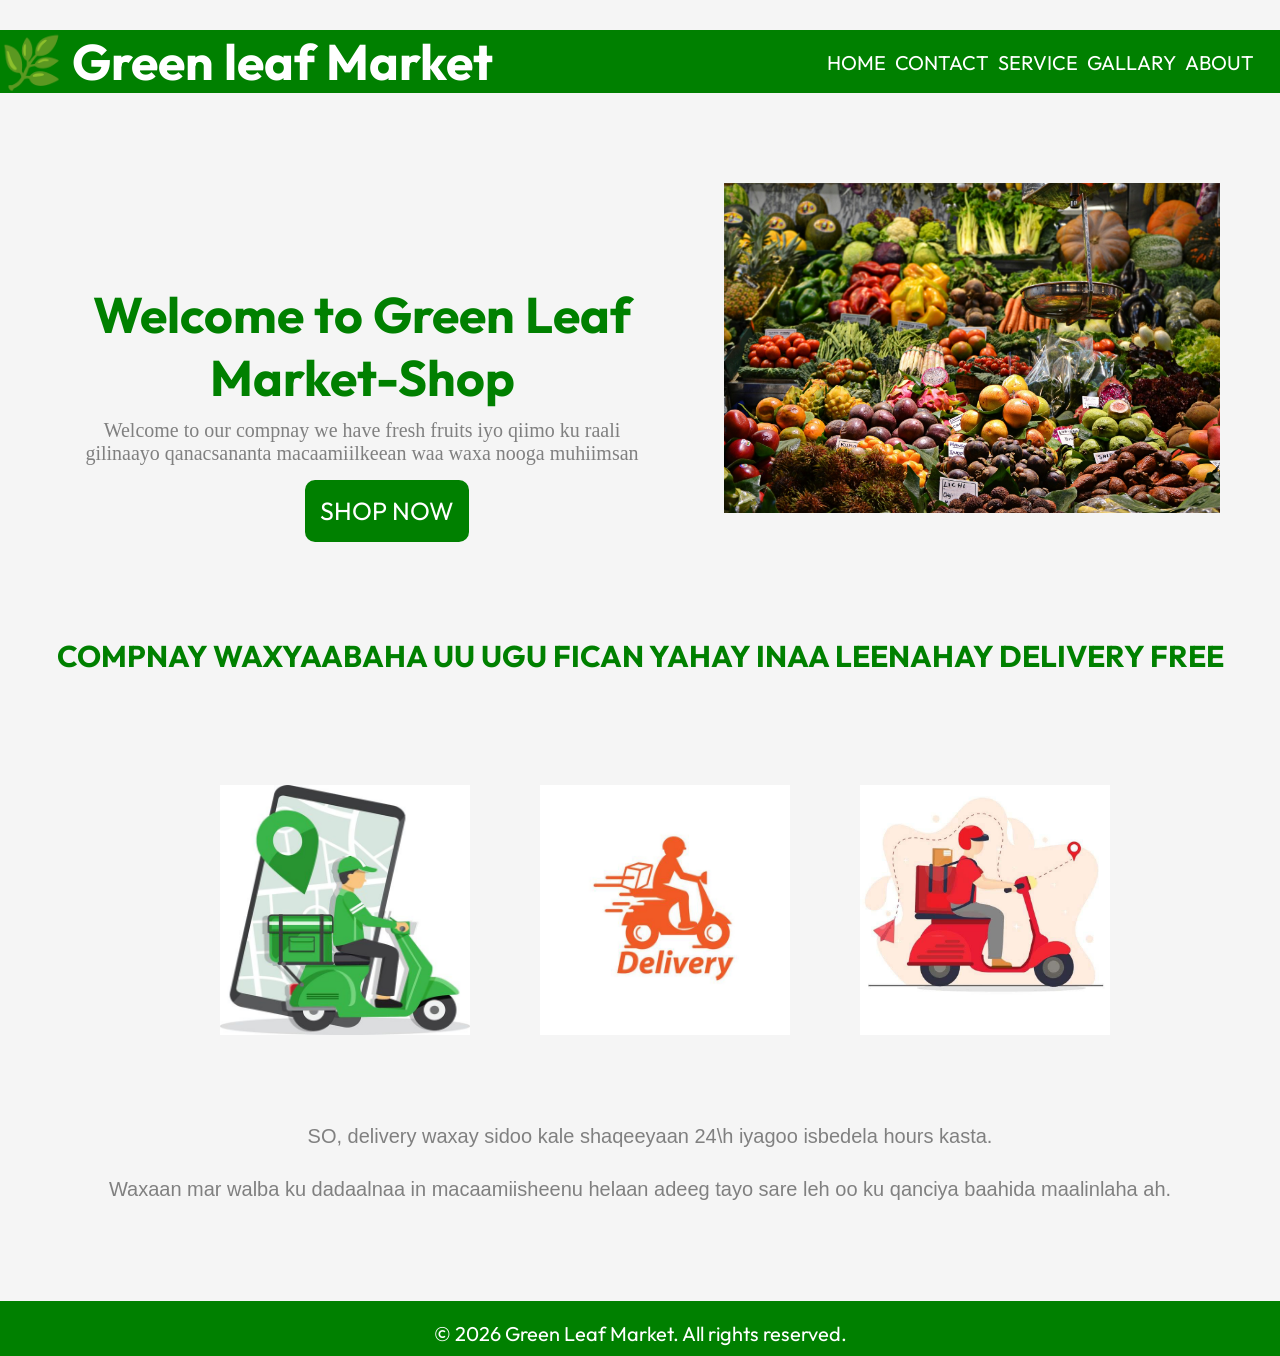
<file: index.html>
<!doctype html>
<html lang="en">
  <head>
    <meta charset="UTF-8" />
    <meta name="viewport" content="width=device-width, initial-scale=1.0" />
    <title>Document</title>
    <link rel="preconnect" href="https://fonts.googleapis.com" />
    <link rel="preconnect" href="https://fonts.gstatic.com" crossorigin />
    <link
      href="https://fonts.googleapis.com/css2?family=Outfit:wght@100..900&display=swap"
      rel="stylesheet"
    />
    <link rel="stylesheet" href="css/style.css">
  </head>
  <body>
    <nav>
      <a class="b1" href="index.html">Home</a>&nbsp;&nbsp;
      <a class="b1" href="content.html">Contact</a>&nbsp;&nbsp;
      <a class="b1" href="service.html">Service</a>&nbsp;&nbsp;
      <a class="b1" href="Gallery.html">Gallary</a>&nbsp;&nbsp;
      <a class="b1" href="about.html">About</a>&nbsp;&nbsp;
    </nav>

    <h1>🌿 Green leaf Market</h1>
<div class="img1">
    <img class="img" src="images/backgim.jpeg" alt="qodaar" />
 </div>

    <h2>Welcome to Green Leaf Market-Shop</h2>

    <p class="p9">
      Welcome to our compnay we have fresh fruits iyo qiimo ku raali <br />
      gilinaayo qanacsananta macaamiilkeean waa waxa nooga muhiimsan
    </p>
    <div>
      <a class="a" href="show.html">SHOP NOW</a>
    </div>
    <h3 class="h44">compnay waxyaabaha uu ugu fican yahay inaa leenahay delivery free</h3>
   

    <section>
      
      <div class="service">
        <h4 class="h44"></h4>
        
      </div>
      
    <div class="siham">
      <img class="img11" src="images/delivery.jpeg" alt="siwir1" />
      <img class="img11" src="images/de2.jpeg" alt="siwirka2" />
      <img class="img11" src="images/d3.jpeg" alt="siwirka3" />
      </div>
    
    </section>
    <div class="service">
        <h4 class="h44"></h4>
        <p class="p10">
          SO, delivery waxay sidoo kale shaqeeyaan 24\h iyagoo isbedela hours kasta.
        </p>
      </div>
     <p class="p10">
      Waxaan mar walba ku dadaalnaa in macaamiisheenu helaan adeeg tayo sare leh
      oo ku qanciya baahida maalinlaha ah.
    </p>
    <footer>
      <p>© 2026 Green Leaf Market. All rights reserved.</p>
    </footer>
  </body>
</html>
</file>
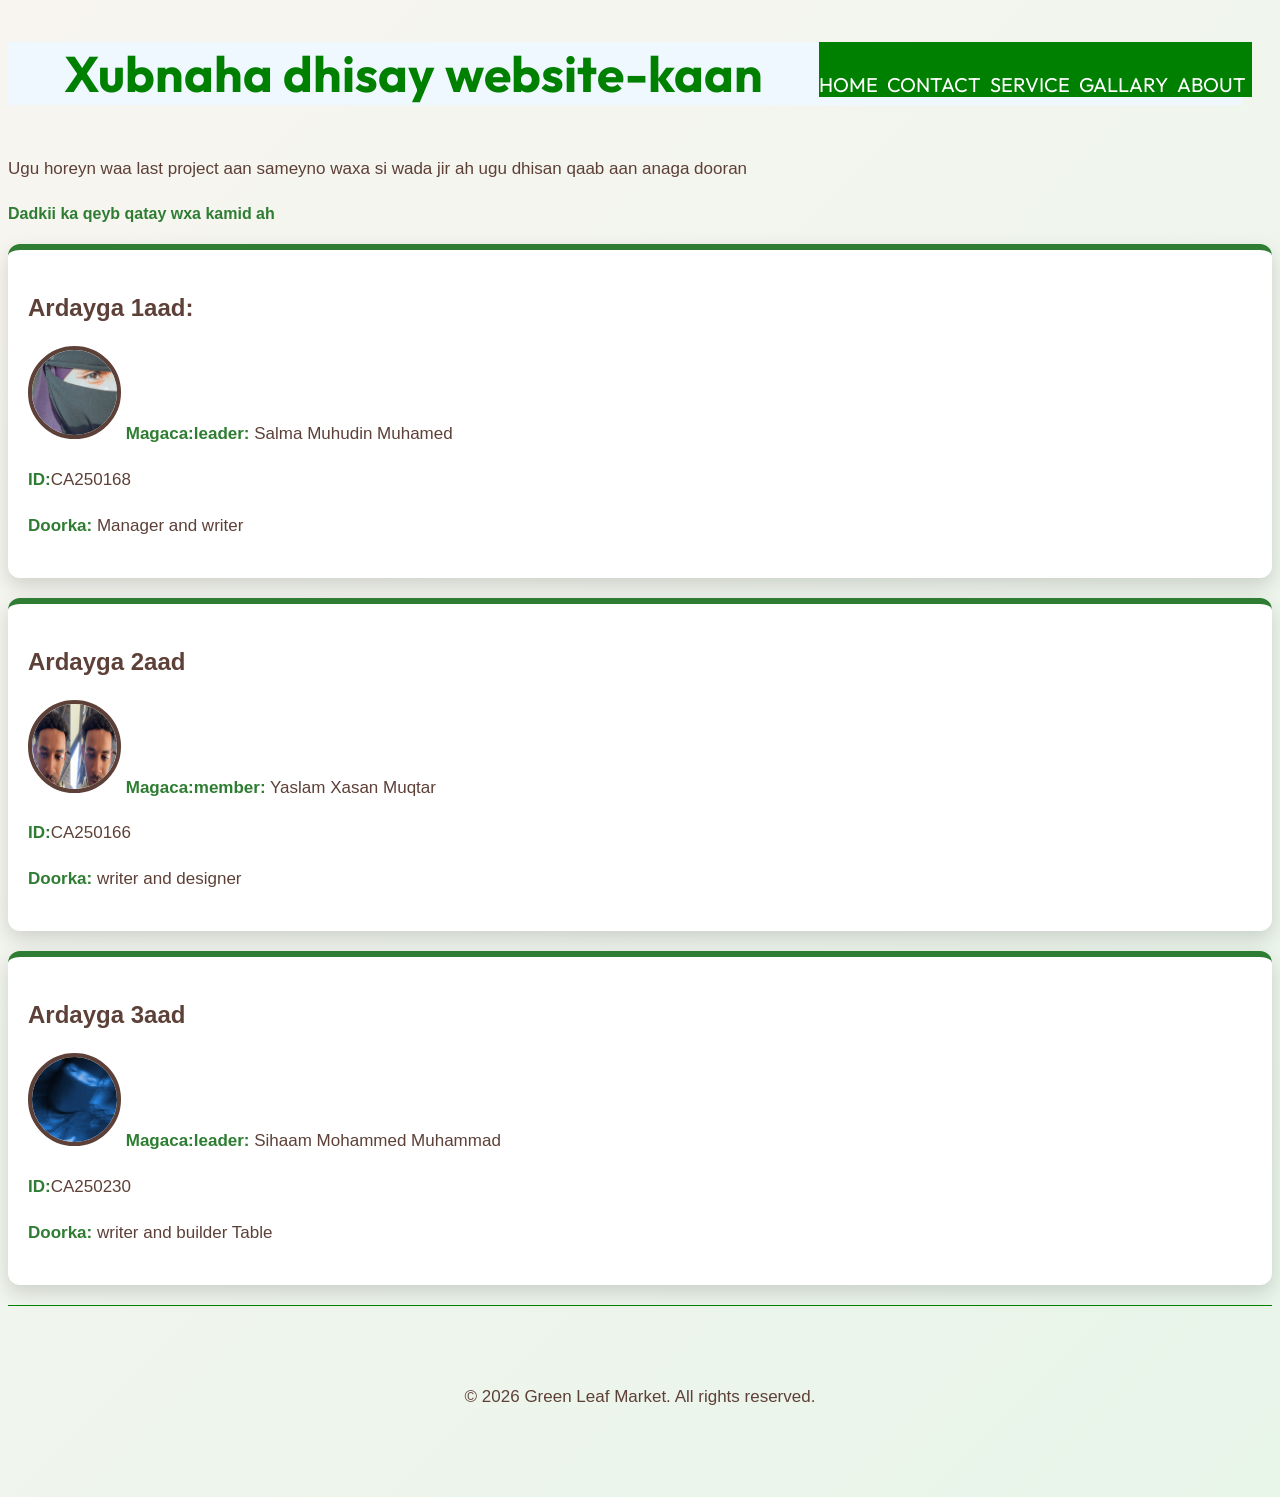
<file: About.html>
<!DOCTYPE html>
<html>

<head>
  <style>
  body{
    background: linear-gradient(135deg,#f8f5f1,#e8f5e9);
    font-family: Arial, sans-serif;
}

h2,h3{
    color:#5D4037; /* Brown */
}

.student1,
.student2,
.student3{
    background:#ffffff;
    border-top:6px solid #2E7D32; /* Green */
    border-radius:12px;
    padding:20px;
    margin-bottom:20px;
    box-shadow:0 8px 20px rgba(0,0,0,.15);
    transition:.4s;
}

.student1:hover,
.student2:hover,
.student3:hover{
    transform:translateY(-8px);
    box-shadow:0 15px 30px rgba(46,125,50,.3);
}

img{
    width:85px;
    height:85px;
    border-radius:50%;
    object-fit:cover;
    border:4px solid #5D4037; /* Brown */
    transition:.5s;
    animation:float 3s ease-in-out infinite;
}

img:hover{
    transform:scale(1.12);
    border-color:#2E7D32; /* Green */
    box-shadow:0 0 20px #2E7D32;
}

strong{
    color:#5D4037;
}

p{
    color:#444;
}

@keyframes float{
    0%,100%{transform:translateY(0);}
    50%{transform:translateY(-8px);}
}
h2{
    color:#2E7D32; /* Green */
    text-align:center;
    font-size:32px;
}

h3{
    color:#5D4037; /* Brown */
    font-size:24px;
}

h4{
    color:#2E7D32; /* Green */
}

p{
    color:#5D4037; /* Brown */
    font-size:17px;
    line-height:1.7;
}

strong{
    color:#2E7D32; /* Green */
}
nav {
  text-align: left;
  color: white;
  background-color: green;
}
.b1 {
  font-size: 20px;
  text-decoration: none;
  text-transform: uppercase;
  color: white;
}
nav {
  float: right;
  margin-bottom: 5px;
  font-family: "outfit";
  margin-right: 20px;
  padding-top: 30px;
}
 h2{
  font-family: "outfit";
  font-size: 50px;
  margin-bottom: 50px;
  background-color: aliceblue;
  color: green;
  margin-right: 30px;
}
/*footer {
  margin-top: 100px;
  text-align: center;
  color: white;
  background-color: green;
  font-family: "outfit";
  font-size: 20px;
  padding: 10px;
}*/
footer{
        border-top: 1px solid green ; 
        text-align: center;
        padding: 60px 20px;
    }
    .footer-link{
        text-decoration: none;
        display: inline block;
        font-weight: 600;
        margin: 16px;
        color: green;
        color: #2E7D32;
    }
    .footer-link:hover{
        color: green;
    }
    
  
  </style>


  <meta charset="UTF-8">
  <meta name="viewport" content="width=device-width, initial-scale=1">
  <title></title>
      <link rel="preconnect" href="https://fonts.googleapis.com" />
    <link rel="preconnect" href="https://fonts.gstatic.com" crossorigin />
    <link
      href="https://fonts.googleapis.com/css2?family=Outfit:wght@100..900&display=swap"
      rel="stylesheet"
    />
</head>

<body>
    <nav>
      <a class="b1" href="index.html">Home</a>&nbsp;&nbsp;
      <a class="b1" href="content.html">Contact</a>&nbsp;&nbsp;
      <a class="b1" href="service.html">Service</a>&nbsp;&nbsp;
      <a class="b1" href="Gallery.html">Gallary</a>&nbsp;&nbsp;
      <a class="b1" href="about.html">About</a>&nbsp;&nbsp;
    </nav>

  <div>
    
  <h2>Xubnaha  dhisay website-kaan</h2>
  <p>Ugu horeyn waa last project aan sameyno waxa si wada jir ah ugu dhisan qaab aan anaga dooran</p>
  <h4>Dadkii ka qeyb qatay wxa kamid ah</h4>
    </div>
  <div class="student1">
    

  <h3>Ardayga 1aad:</h3>
  <p> <img src="images/salma.jpeg" alt="" width="50"/> <strong>Magaca:leader:</strong> Salma Muhudin Muhamed</p>
  <p><strong>ID:</strong>CA250168</p>
  <p><strong>Doorka:</strong> Manager and writer</p>
    </div>
    <div class="student2">
      
  
 <h3>Ardayga 2aad</h3> 
   <p> <img src="images/yaslam.jpeg" alt="" width="60"/> <strong>Magaca:member:</strong> Yaslam Xasan Muqtar </p>
  <p><strong>ID:</strong>CA250166</p>
  <p><strong>Doorka:</strong> writer and designer</p>
    </div>
    <div class="student3">
      
  
  
  <h3>Ardayga 3aad</h3>
    <p> <img src="images/sihaam.jpeg" alt="" width="50"/> <strong>Magaca:leader:</strong> Sihaam Mohammed Muhammad</p>
  <p><strong>ID:</strong>CA250230</p>
  <p><strong>Doorka:</strong> writer and builder Table</p>
    </div>
     <footer>
      <p>© 2026 Green Leaf Market. All rights reserved.</p>
    </footer>
  
</body>

</html>
</file>
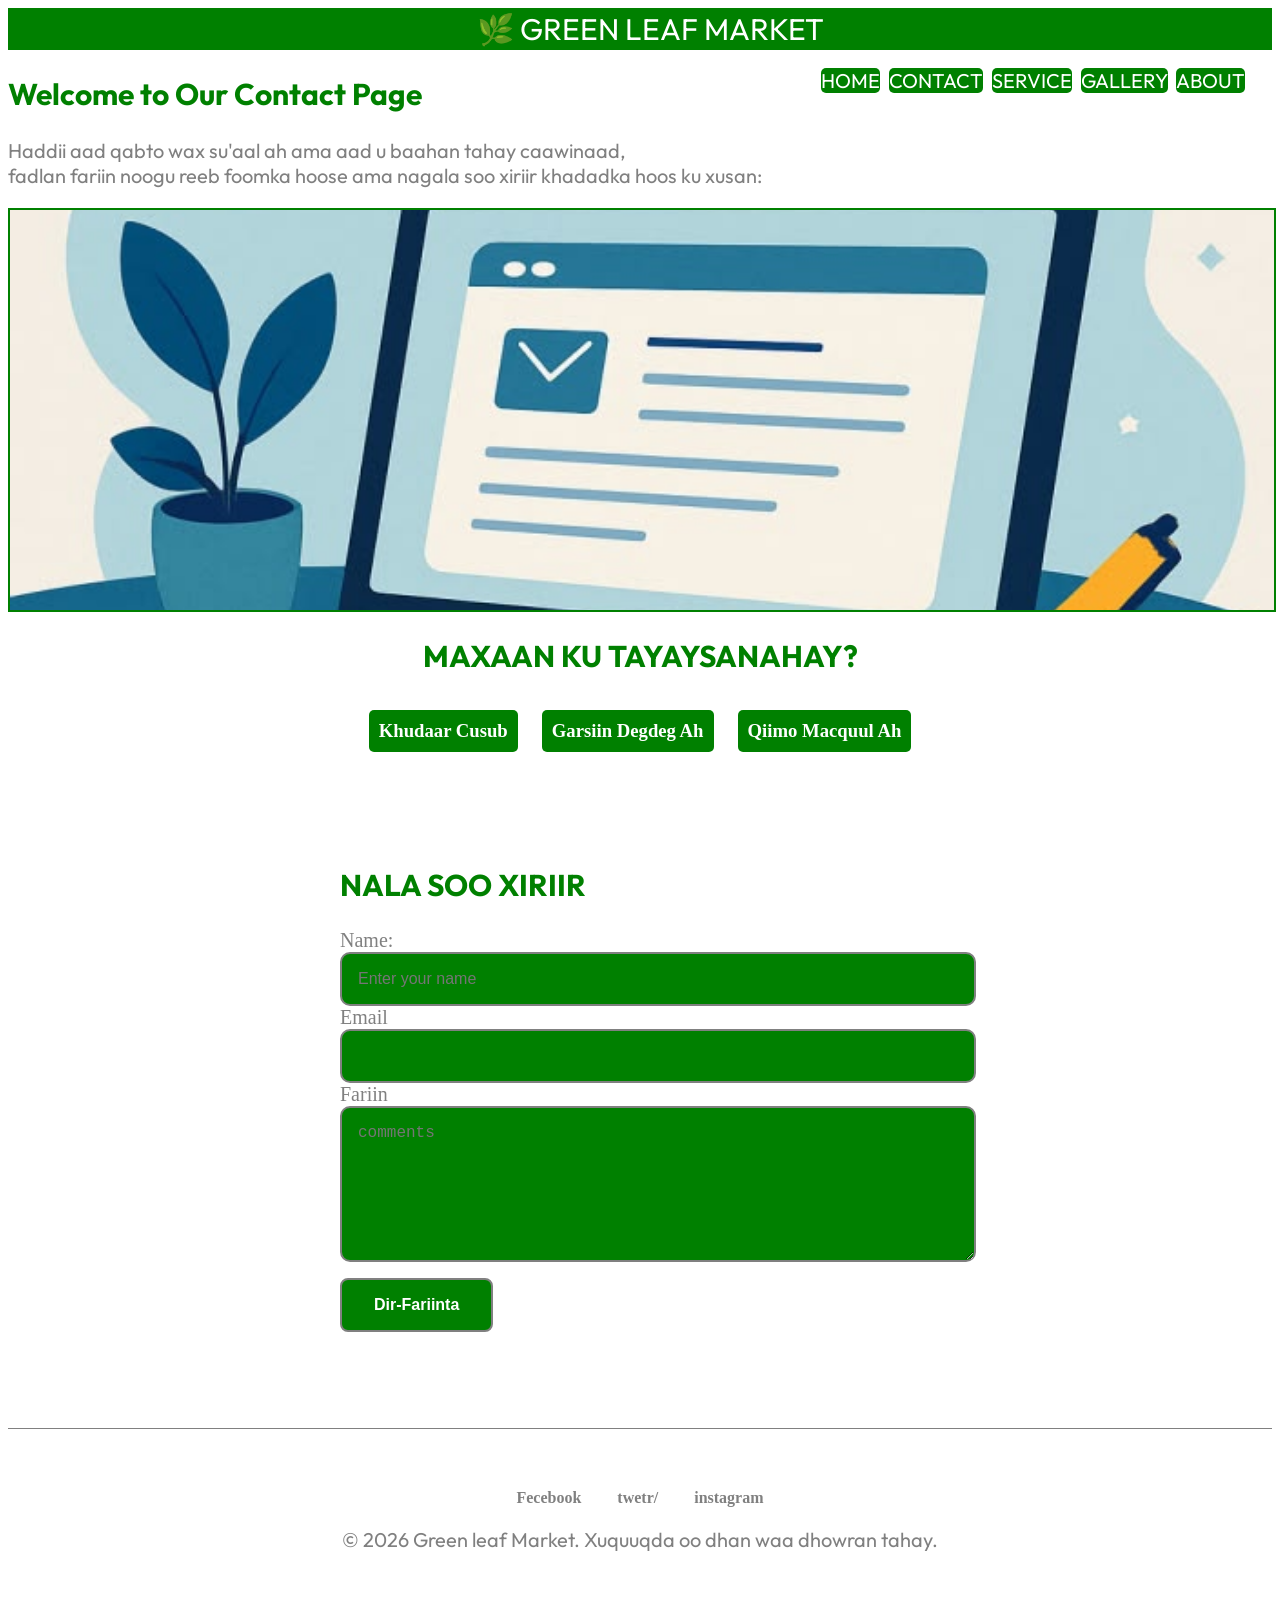
<file: content.html>
<!doctype html>
<html lang="en">
  <head>
    <meta charset="UTF-8" />
    <meta name="viewport" content="width=device-width, initial-scale=1.0" />
    <title>Document</title>
  </head>
  <link rel="preconnect" href="https://fonts.googleapis.com" />
  <link rel="preconnect" href="https://fonts.gstatic.com" crossorigin />
  <link
    href="https://fonts.googleapis.com/css2?family=Outfit:wght@100..900&display=swap"
    rel="stylesheet"
  />
  <style>
    header {
      border: 2px solid green;
      background-color: green;
      font-family: "outfit";
      font-size: 20px;
    }
    .header-h1 {
      font-family: "outfit";
      font-size: 30px;
      color: green;
    }

    #navbar {
      float: right;
      margin-top: 10px;
      font-family: "outfit";
      margin-right: 20px;
      padding-top: 10px;
    }
    p {
      font-family: "outfit";
      font-size: 20px;
      
      color: gray;
    }
    .yas {
      text-decoration: none;
      text-transform: uppercase;
      color: white;
      background-color: green;
      border-radius: 5px;
      margin-right: 5px;
      width: 100px;
      height: 30px;
    }
    .logo {
      margin-left: 20px;
      font-family: "outfit";
      font-size: 30px;
      color: white;
      text-transform: uppercase;
      text-align: center;
    }
    #yaslam {
      margin-top: 20px;
      display: flex;
      gap: 20px;
      width: 100%;
      height: 400px;
      border: 2px solid green;
      transition: transform 0.3s ;
    }
    .hero-image {
      width: 100%;
      height: 100%;
      object-fit: cover;
      transition: transform 0.4s;
    }
    .about-section {
      text-align: center;
    }
    .h11 {
      font-family: "outfit";
      font-size: 30px;
      text-transform: uppercase;
      font-weight: 600px;
      color: green;
    }
    .about-skills {
      display: inline-block;
      margin: 10px;
      padding: 10px;
      border-radius: 5px;
      background-color: green;
      color: white;
    }
    .contact-section {
      max-width: 600px;
      margin: 0 auto;
      padding: 80px 20px;
    
    }
    #contact-h1 {
      color: green;
      font-family: "outfit";
      font-size: 30px;
      text-transform: uppercase;
      /* text-align: center; */
      
      
    }
    #input{
        font-size: 20px;
        color:gray;
        
    }
    .form-input{
        width: 100%;
        padding: 16px;
        border-radius: 10px;
        font-size: 16px;
        background-color: green;
        color: whitesmoke;
        display:block;
        border: solid 2px grey;
    }
    .text-aria{
        min-height: 120px;
        resize: vertical;
         width: 100%;
        padding: 16px;
        border-radius: 10px;
        font-size: 16px;
        background-color: green;
        color: white;
        display:block;
        border: 2px solid grey;
    }
    .btn{
        background-color: green;
        padding: 16px 32px;
        border-radius: 8px;
       font-size: 16px;
       font-weight: 700;
       color: white;
       margin: 16px 0;
       border: 2px solid gray;
    }
    footer{
        border-top: 1px solid gray ;
        text-align: center;
        padding: 60px 20px;
    }
    .footer-link{
        text-decoration: none;
        display: inline block;
        font-weight: 600;
        margin: 16px;
        color: gray;
    }
    .footer-link:hover{
        color: green;
    }
    
  </style>
  <body>
    <!-- 1. NAVIGATION BAR -->
    <header>
      <div class="logo">🌿 Green leaf Market</div>
      <nav id="navbar">
        <a class="yas" href="index.html">Home</a>
        <a class="yas" href="content.html">Contact</a>
        <a class="yas" href="service.html">Service</a>
        <a class="yas" href="Gallery.html">Gallery</a>
        <a class="yas" href="about.html">About</a>
      </nav>
    </header>
    <!-- 2. HERO SECTION ---- -->
    <section>
      <h1 class="header-h1">Welcome to Our Contact Page</h1>
      <p>
        Haddii aad qabto wax su'aal ah ama aad u baahan tahay caawinaad,
        <br />fadlan fariin noogu reeb foomka hoose ama nagala soo xiriir
        khadadka hoos ku xusan:
      </p>

      <div id="yaslam">
        <img class="hero-image" src="images/comment.jpeg" alt="Haku hadlin"  width="90" />
      </div>

      <section class="about-section">
        <h2 class="h11">Maxaan Ku Tayaysanahay?</h2>
        <h3 class="about-skills">Khudaar Cusub</h3>
        <h3 class="about-skills">Garsiin Degdeg Ah</h3>
        <h3 class="about-skills">Qiimo Macquul Ah</h3>
      </section>

     
      <section class="contact-section">
         <h2 id="contact-h1">Nala Soo Xiriir</h2>
      <form>
        <label id="input" for="name">Name:</label>
        <input class="form-input" type="text"   placeholder="Enter your name"/>
        <label id="input" for="">Email</label>
        <input class="form-input" type="email"   Enter your emial/>
        <label id="input" for="">Fariin</label> <br />
        <textarea class="text-aria" name="" id=""  placeholder="comments"></textarea>
        <button class="btn">Dir-Fariinta</button>
      </form>
    </section>

    <!-- 5. FOOTER (Qayb Cusub) -->
    <footer>
        <a class="footer-link" href="https://www.facebook.com/" target="_blank">Fecebook</a>
        <a class="footer-link" href="https://x.com/">twetr/</a>
        <a class="footer-link" href="https://www.instagram.com/">instagram</a>
      <p>&copy; 2026 Green leaf Market. Xuquuqda oo dhan waa dhowran tahay.</p>
    </footer>
  </body>
</html>
</file>
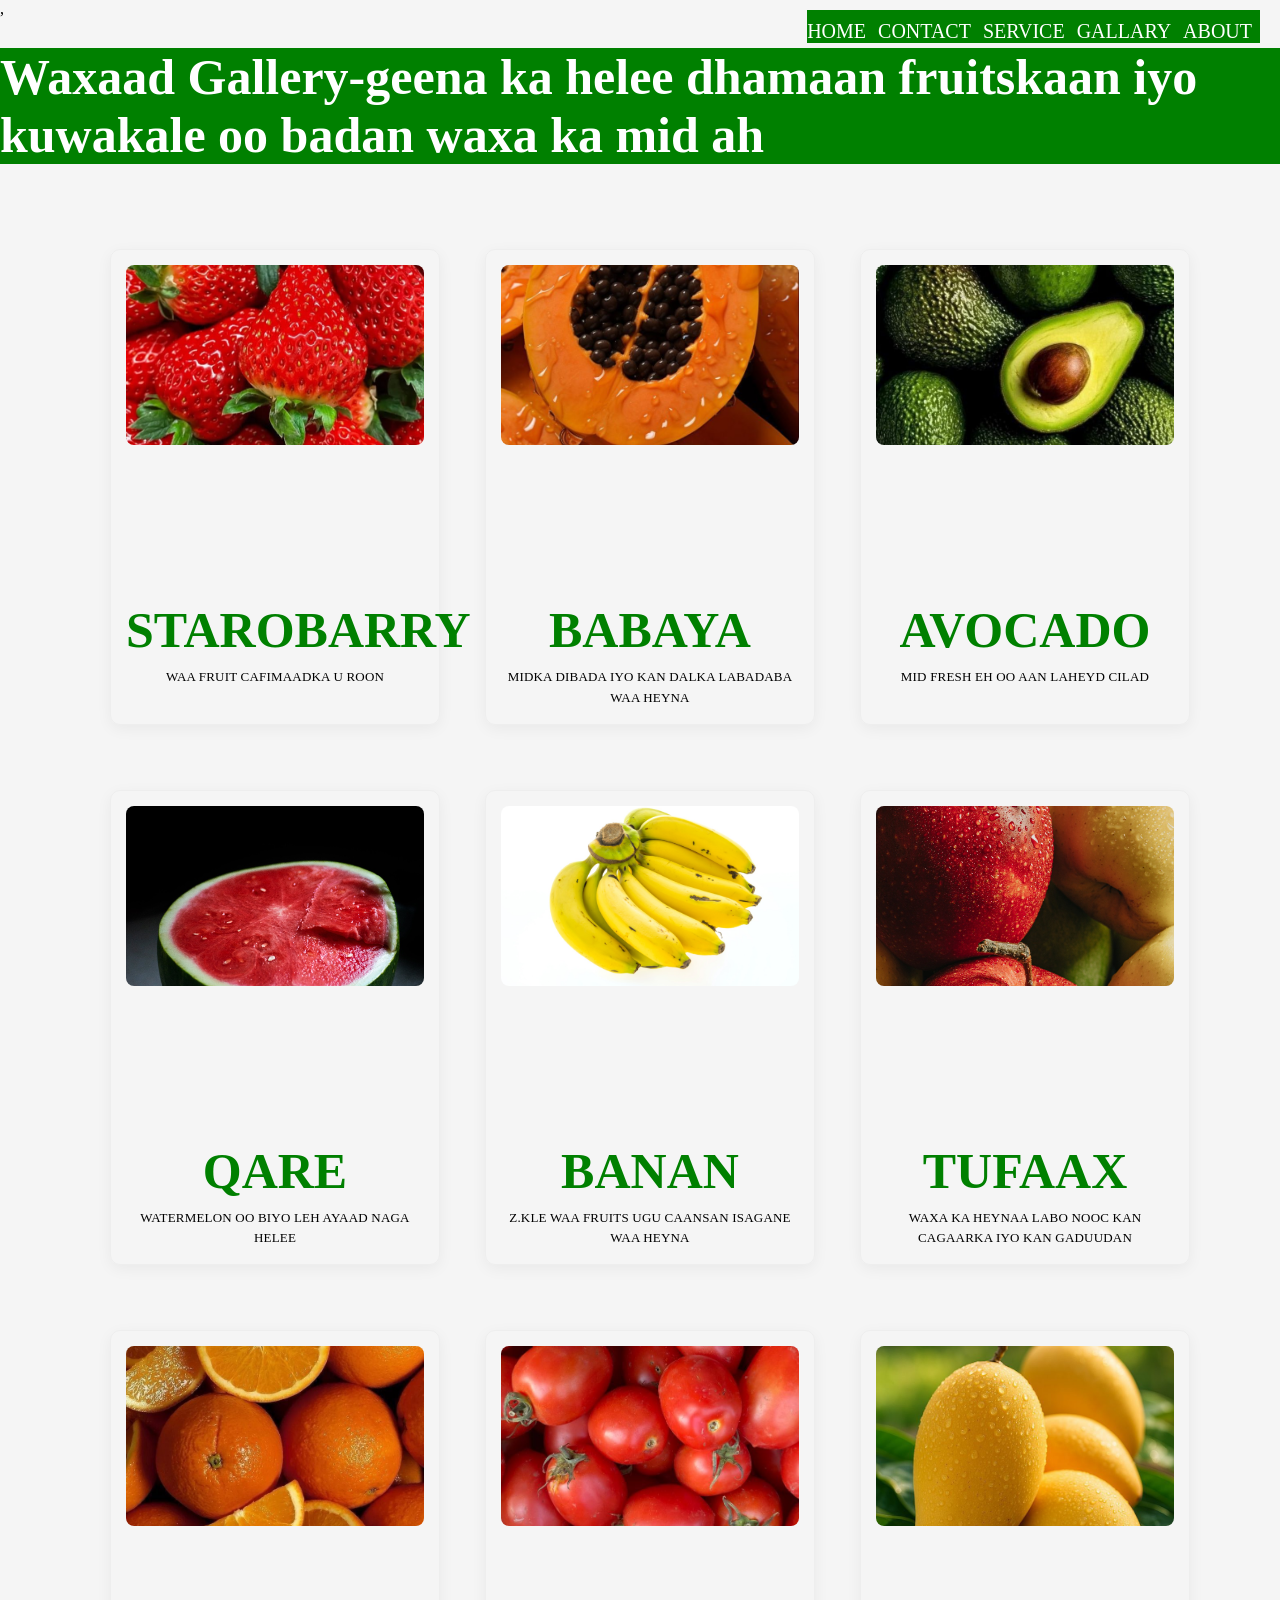
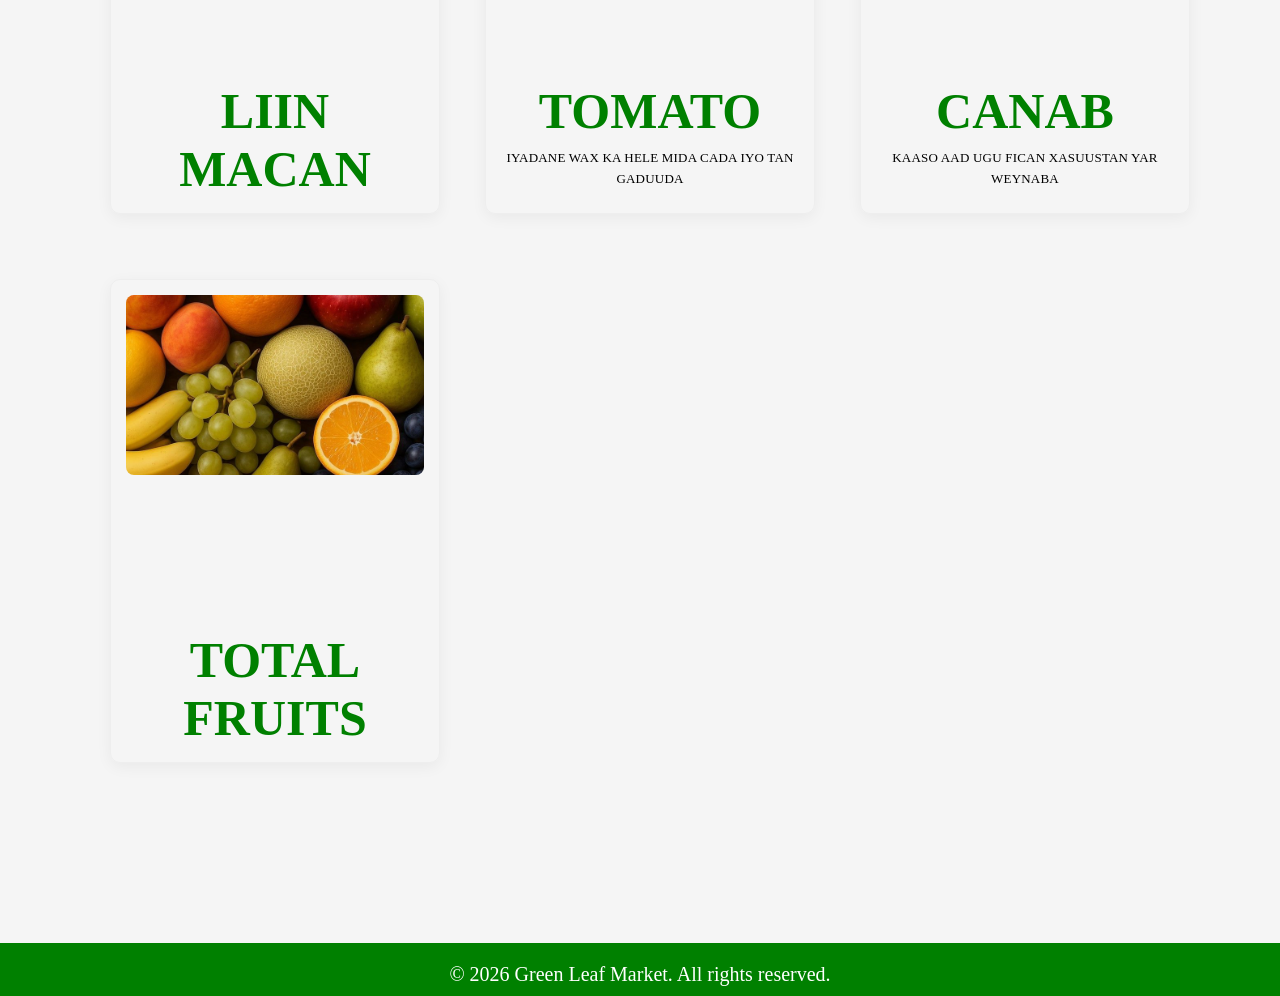
<file: Gallery.html>
<!DOCTYPE html>
<html>

<head>
  <meta charset="UTF-8">
  <meta name="viewport" content="width=device-width, initial-scale=1">
  <title>gallery</title>
  <link rel="stylesheet" href="css/style.css">,
<link rel="stylesheet" href="https://cdnjs.cloudflare.com/ajax/libs/font-awesome/6.4.0/css/all.min.css">

</head>

<body>
  <nav>
      <a class="b1" href="index.html">Home</a>&nbsp;&nbsp;
      <a class="b1" href="content.html">Contact</a>&nbsp;&nbsp;
      <a class="b1" href="service.html">Service</a>&nbsp;&nbsp;
      <a class="b1" href="Gallery.html">Gallary</a>&nbsp;&nbsp;
      <a class="b1" href="about.html">About</a>&nbsp;&nbsp;
    </nav>


  <h1>Waxaad Gallery-geena ka helee dhamaan fruitskaan iyo kuwakale oo badan waxa ka mid ah</h1>
 <div class="gallery">
  <div class="gallery-item">
   <img src="images/strawberry.jpeg" alt="" width="200"/><h2>starobarry</h2> 
   <p>waa fruit cafimaadka u roon</p>
  </div>

  <div class="gallery-item">
    <img src="images/papaya.jpeg" alt="" width="200"/><h2>babaya</h2>
    <p>midka dibada iyo kan dalka labadaba waa heyna</p>
  </div>
  <div class="gallery-item">
    <img src="images/avacado.jpeg" alt="" width="200"/><h2>avocado</h2>
    <p>mid fresh eh oo aan laheyd cilad</p>
  </div>
  <div class="gallery-item">
  <img src="images/qare.jpeg" alt="" width="200" /><h2>qare</h2>
  <p>watermelon oo biyo leh ayaad naga helee</p>
  </div>
  <div class="gallery-item">
    <img src="images/banana.jpeg" alt="" width="200"/><h2>banan</h2>
    <p>z.kle waa fruits ugu caansan isagane waa heyna</p>
  </div>
  <div class="gallery-item">
    <img src="images/tufaax.jpeg" alt="" width="200" /><h2>tufaax</h2>
    <p>waxa ka heynaa labo nooc kan cagaarka iyo kan gaduudan</p>
  </div>
  <div class="gallery-item">
    <img src="images/macaan.jpeg" alt="" width="200" /><h2>liin macan</h2>
  </div>
  <div class="gallery-item">
    <img src="images/yaanyo.jpeg" alt="" width="200"/><h2>tomato</h2>
    <p>iyadane wax ka hele mida cada iyo tan gaduuda</p>
  </div>
  <div class="gallery-item">
    <img src="images/mango.jpeg" alt=""  width="200"/><h2>canab</h2>
    <p>kaaso aad ugu fican xasuustan yar weynaba</p>
  </div>
  <div class="gallery-item">
    <img src="images/fruits.jpeg" alt=""  width="300"/><h2>total fruits</h2>
  </div>
    </div>
     <footer>
      <p>© 2026 Green Leaf Market. All rights reserved.</p>
    </footer>
</body>

</html>
</file>
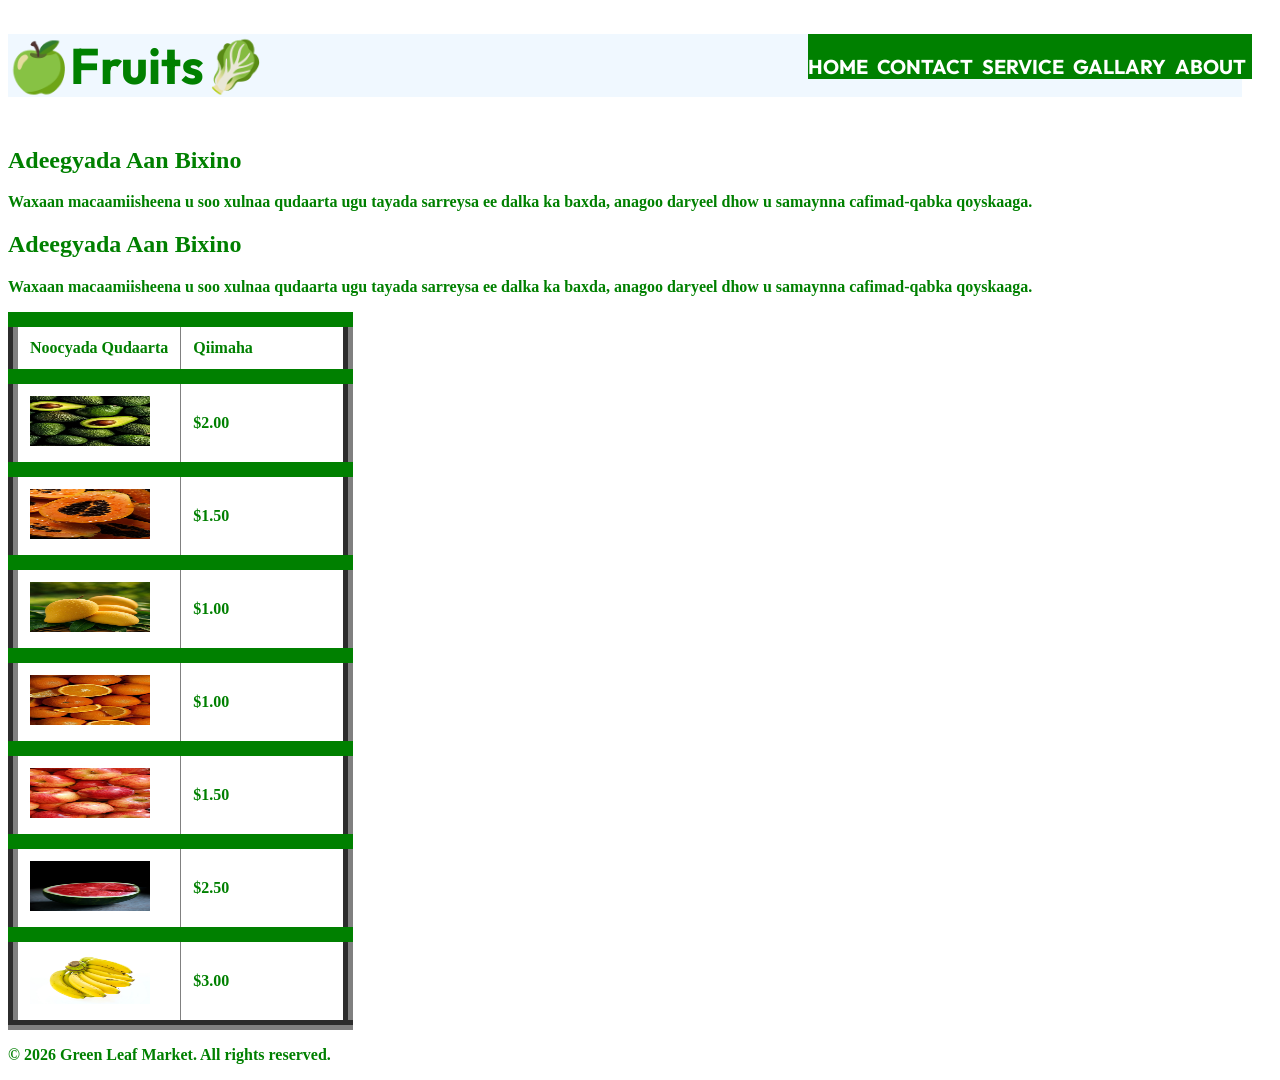
<file: service.html>
<!DOCTYPE html>
<html lang="en">
<head>
    <style>
    body{
      background-color:white;
      font-weight:bolder ;
      color: green;
      
    }
    td,th{
      color: green;
      border-radius:10px;
      border-top: 15px solid green;
      margin-bottom:20px ;
      text-align: left;
      width:50%;
      padding: 12px; 
      text-align: left; 
  
    }
    h1{
      text-align:left;
    }
    td img{
      width: 120px;
      height: 50px;
      animation: move 3s infinite alternate;

    }
    img{
      
      transition:transform 0.5s ;
    }
  

    
  
  
    table {
      
      border-collapse: collapse;
      border-radius: 50%;
    }
nav {
  float: right;
  margin-bottom: 5px;
  font-family: "outfit";
  margin-right: 20px;
  padding-top: 20px;
}
 h1{
  font-family: "outfit";
  font-size: 50px;
  margin-bottom: 50px;
  background-color: aliceblue;
  color: green;
  margin-right: 30px;
}
nav {
  text-align: left;
  color: white;
  background-color: green;
}
.b1 {
  font-size: 20px;
  text-decoration: none;
  text-transform: uppercase;
  color: white;
}

    

  </style>
    <meta charset="UTF-8">
    <meta name="viewport" content="width=device-width, initial-scale=1.0">
    <title>Document</title>
        <link rel="preconnect" href="https://fonts.googleapis.com" />
    <link rel="preconnect" href="https://fonts.gstatic.com" crossorigin />
    <link
      href="https://fonts.googleapis.com/css2?family=Outfit:wght@100..900&display=swap"
      rel="stylesheet"
    />

</head>
<body>
    
 
  <nav>
      <a class="b1" href="index.html">Home</a>&nbsp;&nbsp;
      <a class="b1" href="content.html">Contact</a>&nbsp;&nbsp;
      <a class="b1" href="service.html">Service</a>&nbsp;&nbsp;
      <a class="b1" href="Gallery.html">Gallary</a>&nbsp;&nbsp;
      <a class="b1" href="about.html">About</a>&nbsp;&nbsp;
    </nav>
     <header>
    <h1><span>🍏Fruits🥬</span></h1>
  </header>

    <div>
      <h2>Adeegyada Aan Bixino</h2>
      <p>Waxaan macaamiisheena u soo xulnaa qudaarta ugu tayada sarreysa ee dalka ka baxda, anagoo daryeel dhow u samaynna cafimad-qabka qoyskaaga.</p>
    </div>
  
    <div>
      <h2>Adeegyada Aan Bixino</h2>
      <p>Waxaan macaamiisheena u soo xulnaa qudaarta ugu tayada sarreysa ee dalka ka baxda, anagoo daryeel dhow u samaynna cafimad-qabka qoyskaaga.</p>
    </div>
    <table border="10">
      <tr>
        <th>Noocyada Qudaarta</th>
        <th>Qiimaha</th>
      </tr>
      <tr>
        <td> <img src="images/avacado.jpeg" alt="" height="50" width="120"/></td>
        <td>$2.00</td>
      </tr>
      <tr>
        <td> <img src="images/papaya.jpeg" alt="" height="50"  width="120"/></td>
        <td>$1.50</td>
      </tr>
      <tr>
       <td> <img src="images/mango.jpeg" alt="" height="50" width="120"/></td>
       <td>$1.00</td>
      </tr>
      <tr>
        <td> <img src="images/macaan.jpeg" alt=""  height="50" width="120"/></td>
        <td>$1.00</td>
      </tr>
      <tr>
        <td> <img src="images/apple.jpeg" alt="" height="50" width="120"/></td>
        <td>$1.50</td>
      </tr>
      <tr>
        <td> <img src="images/qare.jpeg" alt="" height="50" width="120"/></td>
        <td>$2.50</td>
      </tr>
      <tr>
        <td> <img src="images/banana.jpeg" alt="" height="50" width="120"/></td>
        <td>$3.00</td>
      </tr>
    </table>
     <footer>
      <p>© 2026 Green Leaf Market. All rights reserved.</p>
    </footer>
</body>
</html>
</file>
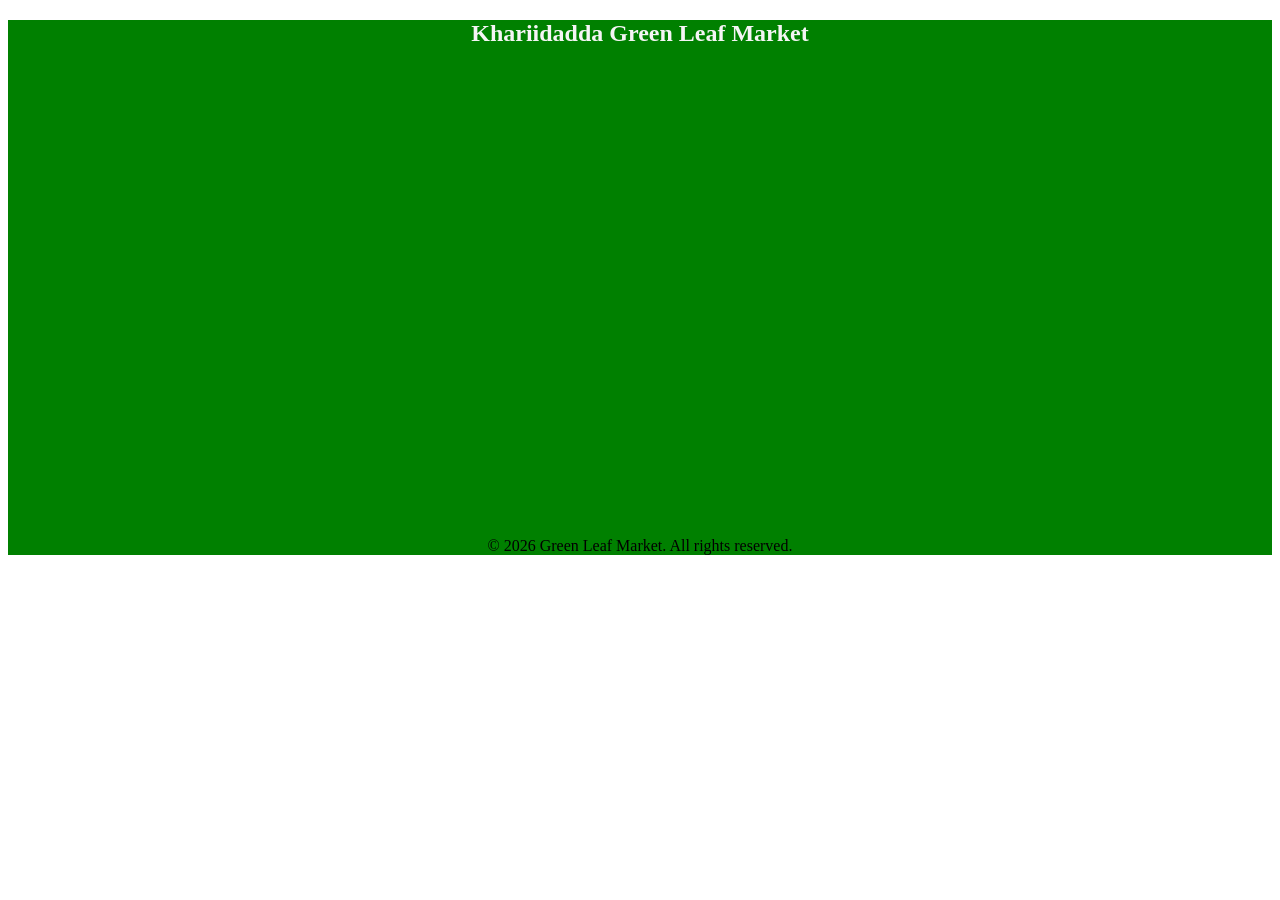
<file: show.html>
<!DOCTYPE html>
<html lang="en">
<head>
    <style>
        h2{
            color: whitesmoke;
        }

    </style>
    <meta charset="UTF-8">
    <meta name="viewport" content="width=device-width, initial-scale=1.0">
    <title>Document</title>
</head>
<body>
   <div style="margin-top: 20px; text-align: center; background-color: green;">
        <h2>Khariidadda Green Leaf Market</h2>
        
        <!-- Code-kan hoose wuxuu maabka si toos ah ugu dhex muujinayaa website-kaaga -->
        <iframe 
            src="https://www.google.com/maps/embed?pb=!1m18!1m12!1m3!1d3987.0423164923583!2d45.3121548!3d2.0421637!2m3!1f0!2f0!3f0!3m2!1i1024!2i768!4f13.1!3m3!1m2!1s0x3d07e997a0641b3d%3A0xc6ef581ffca1976a!2sGreen%20Leaf%20Market!5e0!3m2!1sen!2sso!4v1719614400000!5m2!1sen!2sso" 
            width="100%" 
            height="450" 
            style="border:0; border-radius: 8px; max-width: 600px;" 
            allowfullscreen="" 
            loading="lazy" 
            referrerpolicy="no-referrer-when-downgrade">
        </iframe> 
         <footer>
      <p>© 2026 Green Leaf Market. All rights reserved.</p>
    </footer>
</body>
</html>
</file>
<file: css/style.css>
.gallery {
  text-align: center;
  padding: 60px 20px;
}
h1{
    color: green;
    margin-bottom: 30px;
    margin-top: 30px;
}

.gallery h3 {
  font-family: var(--font-headers);
  font-size: 32px;
  margin-bottom: 30px;
  color: var(--text-dark);
  letter-spacing: 1px;
  text-transform: uppercase;
}

.gallery{
  display: grid;
  grid-template-columns: repeat(auto-fit, minmax(280px, 1fr));
  gap: 25px;
  max-width: 1100px;
  margin: 0 auto;
}

.gallery-item {
  border: 1px solid #eee;
  border-radius: 10px;
  padding: 15px;
  box-shadow: 0 4px 15px rgba(0,0,0,0.05);
  background: var(--card-white);
  transition: transform 0.3s ease, box-shadow 0.3s ease;
}

.gallery-item:hover {
  transform: translateY(-5px);
  box-shadow: 0 8px 25px rgba(0,0,0,0.1);
}

.gallery-item img {
  width: 100%;
  height: 180px;
  border-radius: 8px;
  object-fit: cover;
}

.gallery-item h3 {
  font-family: var(--font-headers);
  margin-top: 15px;
  color: var(--accent-blue);
  font-size: 18px;
  font-weight: 600;
}

.gallery-item p {
  font-size: 13px;
  line-height: 1.6;
  color: var(--text-muted);
  margin-top: 8px;
  letter-spacing: 0.2px;
}

* {
  margin: 0;
  padding: 0;
}
body {
  background-color: whitesmoke;
}
nav {
  float: right;
  margin-top: 10px;
  font-family: "outfit";
  margin-right: 20px;
  padding-top: 10px;
}
.b1 {
  font-size: 20px;
  text-decoration: none;
  text-transform: uppercase;
  color: white;
}
h1 {
  font-family: "outfit";
  font-size: 50px;
  margin-bottom: 5px;
  background-color: aliceblue;
  color: green;
}
h1,
nav {
  text-align: left;
  color: white;
  background-color: green;
}
.img {
  width: 40%;
  height: 40%;
  float: right;
  margin-top: 60px;
  margin-right: 50px;
  transition: transform 0.3s ease, box-shadow 0.3s ease;
}

div {
  margin-bottom: 900px;

  text-align: center;

  font-family: "outfit";
  font-size: 20px;
  padding: 10px;
  text-transform: uppercase;
  margin-top: 40px;
  margin-left: 20px;
}
.a {
  text-decoration: none;
  background-color: green;
  border-radius: 10px;
  color: white;
  padding: 15px;
  margin-top: 20px;
  margin-left: 20px;
}
h2 {
  color: green;
  text-align: center;
  margin-top: 150px;
  font-family: "outfit";
  font-size: 50px;
}
p {
  margin-top: 10px;
  text-align: center;
}
footer {
  margin-top: 100px;
  text-align: center;
  color: white;
  background-color: green;
  font-family: "outfit";
  font-size: 20px;
  padding: 10px;
}
h3,
div {
  margin-top: 20px;
  text-align: center;
  font-family: "outfit";
  font-size: 25px;
  text-transform: uppercase;
  margin-bottom: 20px;
}
h3 {
  margin: 20px;
  margin-top: 100px;
  margin-bottom: 30px;
  font-family: "outfit";
  font-size: 30px;
}
#p9 {
  margin-top: 20px;
  font-family: Arial, sans-serif;
  font-size: 20px;
  text-align: center;
  color: black;
}
.img11 {
  width: 250px;
  height: 250px;
  margin-left: 50px;
  margin-top: 20px;
  margin-bottom: 30px;
  transition: transform 0.3s ease, box-shadow 0.3s ease;
}

#h2 {
  color: green;
  text-align: center;
  font-family: "outfit";
  font-size: 30px;
  margin-top: 200px;
  margin-bottom: 30px;
}
/* .p6 {
  text-align: center;
  font-family: arial;
  font-size: 20px; */
/* } */
.p10 {
  text-align: center;
  font-family: arial;
  font-size: 20px;
  text-transform: none;
  color: gray;
}
.p9 {
  font-size: 20px;
  color: gray;
}
.h44 {
  text-align: center;
  font-family: "outfit";
  font-size: 30px;
  color: green;
  text-transform: uppercase;
}

.siham{
    display: flex;
    justify-content: center;
    gap: 20px;
    margin: 30px 0;
}



.img11:hover{
    transform: translateY(-12px);
    box-shadow: 0 8px 15px rgba(0,0,0,0.2);
    transition: transform 0.3s;
}
</file>
